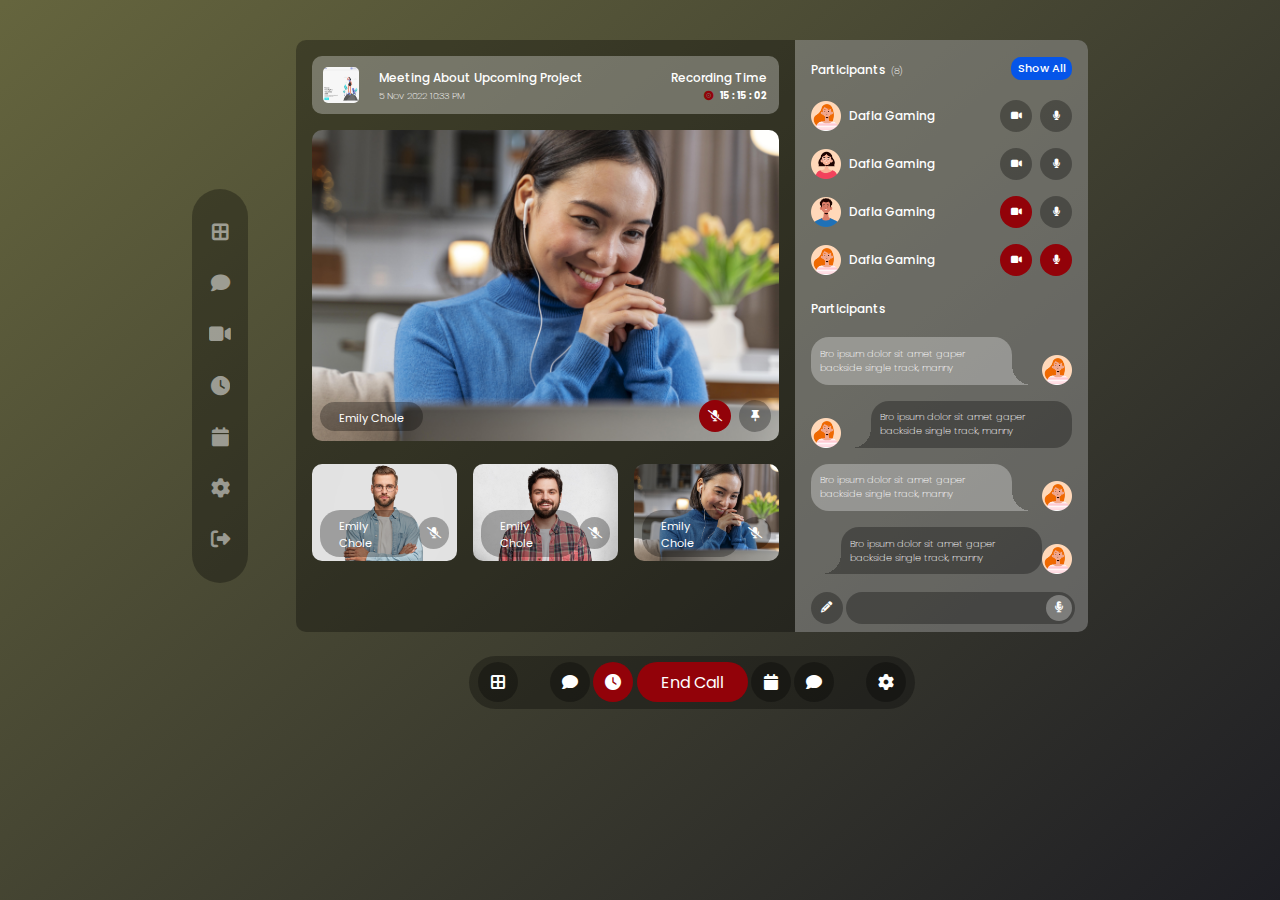
<file: index.html>
<!DOCTYPE html>
<html lang="en">
  <head>
    <meta charset="UTF-8" />
    <meta name="viewport" content="width=device-width, initial-scale=1.0" />
    <link rel="stylesheet" href="style.css" />
    <link
      href="https://cdnjs.cloudflare.com/ajax/libs/font-awesome/6.5.2/css/all.min.css"
      rel="stylesheet"
    />
    <link rel="preconnect" href="https://fonts.googleapis.com" />
    <link rel="preconnect" href="https://fonts.gstatic.com" crossorigin />
    <link
      href="https://fonts.googleapis.com/css2?family=Poppins:ital,wght@0,100;0,200;0,300;0,400;0,500;0,600;0,700;0,800;0,900;1,100;1,200;1,300;1,400;1,500;1,600;1,700;1,800;1,900&family=Roboto:ital,wght@0,100;0,300;0,400;0,500;0,700;0,900;1,100;1,300;1,400;1,500;1,700;1,900&display=swap"
      rel="stylesheet"
    />
    <title>Document</title>
  </head>
  <body>
    <div class="root">
      <div class="left_toolbar">
        <div class="tools_container">
          <ul>
            <li>
              <i class="fa-solid fa-border-all"></i>
            </li>
            <li>
              <i class="fa-solid fa-comment"></i>
            </li>
            <li>
              <i class="fa-solid fa-video"></i>
            </li>
            <li>
              <i class="fa-solid fa-clock"></i>
            </li>
            <li>
              <i class="fa-solid fa-calendar"></i>
            </li>
            <li>
              <i class="fa-solid fa-gear"></i>
            </li>
            <li>
              <i class="fa-solid fa-right-from-bracket"></i>
            </li>
          </ul>
        </div>
      </div>
      
      <div class="main">
        <div class="meeting">
          <div class="leftside">
            <div class="info">
              <img src="./img/icon.jpg" />
              <div class="info_texts">
                <h3>Meeting About Upcoming Project</h3>
                <span> 5 Nov 2022 10:33 PM</span>
              </div>
              <div class="info_texts rtl">
                <h3>Recording Time</h3>
                <span class="recording">
                  02 : 15 : 15 <i class="fa-solid fa-record-vinyl"></i>
                </span>
              </div>
            </div>
            <div class="call">
              <div class="img-container">
                <img src="./img/1.jpg" />
                <div class="on_video_info_container">
                  <div class="on_video_info">
                    <span>Emily Chole</span>
                    <div class="btns">
                      <span class="user_btn bg_red">
                        <i class="fa-solid fa-microphone-slash"></i>
                      </span>
                      <span class="user_btn">
                        <i class="fa-solid fa-thumbtack"></i>
                      </span>
                    </div>
                  </div>
                </div>
              </div>
            </div>
            <div class="participant_videos">
              <div class="participant_video">
                <img src="./img/2.jpg" />
                <div class="on_video_info_container thumbnail">
                  <div class="on_video_info">
                    <span class="thumbnail_span">Emily Chole</span>
                    <span class="user_btn thumbnail_btn">
                      <i class="fa-solid fa-microphone-slash"></i>
                    </span>
                  </div>
                </div>
              </div>
              <div class="participant_video">
                <img src="./img/3.jpg" />
                <div class="on_video_info_container thumbnail">
                  <div class="on_video_info">
                    <span class="thumbnail_span">Emily Chole</span>
                    <span class="user_btn thumbnail_btn">
                      <i class="fa-solid fa-microphone-slash"></i>
                    </span>
                  </div>
                </div>
              </div>
              <div class="participant_video">
                <img src="./img/1.jpg" />
                <div class="on_video_info_container thumbnail">
                  <div class="on_video_info">
                    <span class="thumbnail_span">Emily Chole</span>
                    <span class="user_btn thumbnail_btn">
                      <i class="fa-solid fa-microphone-slash"></i>
                    </span>
                  </div>
                </div>
              </div>
            </div>
          </div>
          <div class="rightside">
            <div class="participants">
              <div class="participant_row" style="margin-top: 0">
                <div>
                  <h3>Participants</h3>
                  <span>(8)</span>
                </div>
                <span class="show_btn">Show All</span>
              </div>
              <div class="participant_row" style="margin-top: 1.2rem">
                <div class="user_info">
                  <img src="./img/user-1.png" />
                  <h3>Dafla Gaming</h3>
                </div>
                <div class="user_btns">
                  <span class="user_btn">
                    <i class="fa-solid fa-video"></i>
                  </span>
                  <span class="user_btn">
                    <i class="fa-solid fa-microphone"></i>
                  </span>
                </div>
              </div>
              <div class="participant_row">
                <div class="user_info">
                  <img src="./img/user-2.png" />
                  <h3>Dafla Gaming</h3>
                </div>
                <div class="user_btns">
                  <span class="user_btn">
                    <i class="fa-solid fa-video"></i>
                  </span>
                  <span class="user_btn">
                    <i class="fa-solid fa-microphone"></i>
                  </span>
                </div>
              </div>
              <div class="participant_row">
                <div class="user_info">
                  <img src="./img/user-3.png" />
                  <h3>Dafla Gaming</h3>
                </div>
                <div class="user_btns">
                  <span class="user_btn bg_red">
                    <i class="fa-solid fa-video"></i>
                  </span>
                  <span class="user_btn">
                    <i class="fa-solid fa-microphone"></i>
                  </span>
                </div>
              </div>
              <div class="participant_row">
                <div class="user_info">
                  <img src="./img/user-1.png" />
                  <h3>Dafla Gaming</h3>
                </div>
                <div class="user_btns">
                  <span class="user_btn bg_red">
                    <i class="fa-solid fa-video"></i>
                  </span>
                  <span class="user_btn bg_red">
                    <i class="fa-solid fa-microphone"></i>
                  </span>
                </div>
              </div>
            </div>
            <div class="messages">
              <h3>Participants</h3>
              <div class="message_row" style="margin-top: 1.2rem">
                <div class="bubble right">
                  Bro ipsum dolor sit amet gaper backside single track, manny
                </div>
                <img src="./img/user-1.png" />
              </div>
              <div class="message_row">
                <img src="./img/user-1.png" />
                <div class="bubble left">
                  Bro ipsum dolor sit amet gaper backside single track, manny
                </div>
              </div>
              <div class="message_row">
                <div class="bubble right">
                  Bro ipsum dolor sit amet gaper backside single track, manny
                </div>
                <img src="./img/user-1.png" />
              </div>
               <div class="message_row">
                <div class="bubble left">
                  Bro ipsum dolor sit amet gaper backside single track, manny
                </div>
                <img src="./img/user-1.png" />
              </div>
              <div class="message_row new_message">
                <span class="user_btn">
                  <i class="fa-solid fa-pencil"></i>
                </span>
                <div class="write_message">
                  <input type="text" class="message_input" />
                  <span class="user_btn voice_btn">
                    <i class="fa-solid fa-microphone-lines"></i>
                  </span>
                </div>
              </div>
            </div>
          </div>
        </div>
        <div class="bottom_toolbar">
          <span class="bottom_btn active" style="margin-right: 2rem">
            <i class="fa-solid fa-border-all"></i>
          </span>
          <div style="display: flex; gap: 0.2rem">
            <span class="bottom_btn">
              <i class="fa-solid fa-comment"></i>
            </span>
            <span class="bottom_btn bg_red">
              <i class="fa-solid fa-clock"></i>
            </span>
            <span class="bottom_btn end_call bg_red">
              <span>End Call</span>
            </span>
            <span class="bottom_btn">
              <i class="fa-solid fa-calendar"></i>
            </span>
            <span class="bottom_btn">
              <i class="fa-solid fa-comment"></i>
            </span>
          </div>
          <span class="bottom_btn" style="margin-left: 2rem">
            <i class="fa-solid fa-gear"></i>
          </span>
        </div>
      </div>
    </div>
  </body>
</html>
</file>
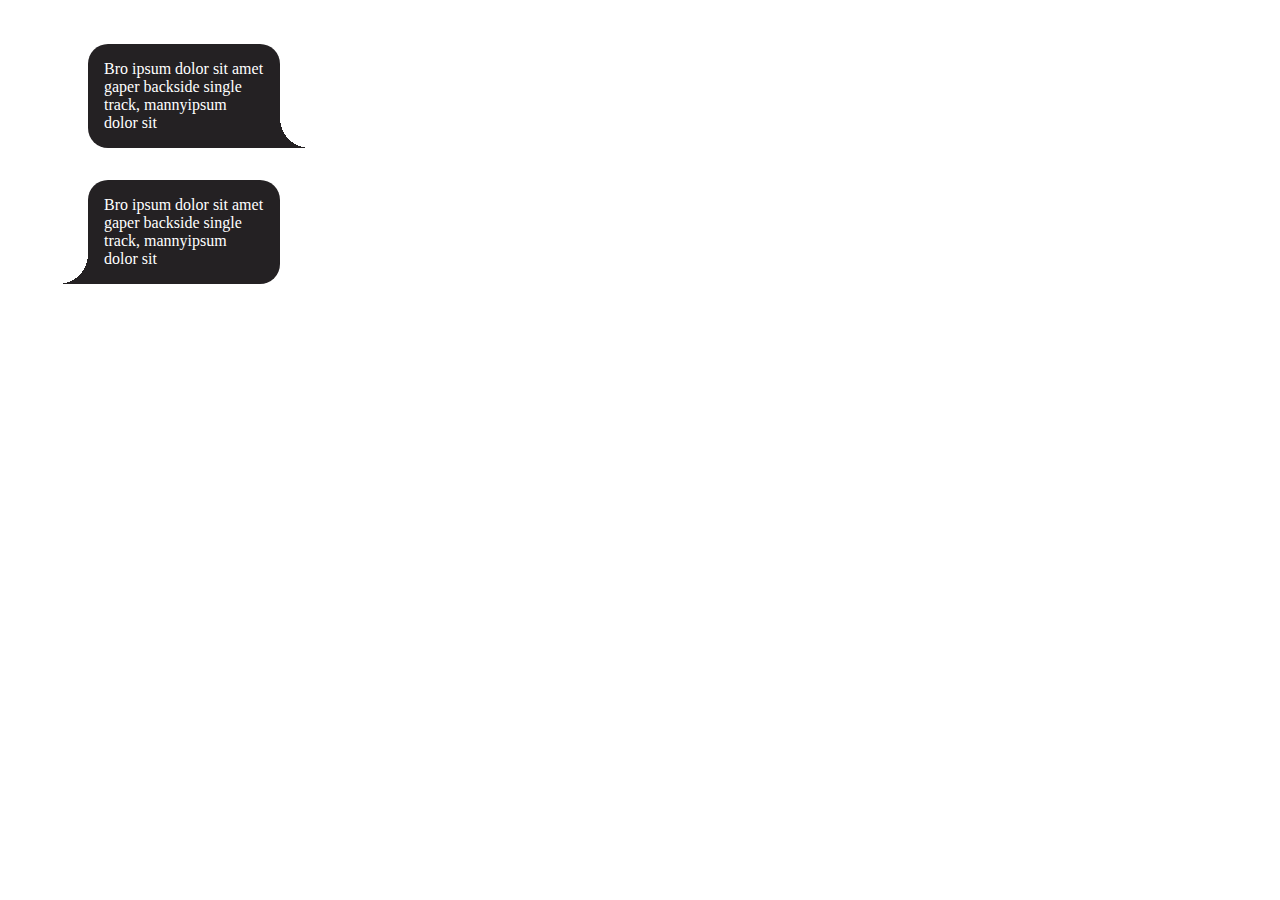
<file: bubble.html>
<!DOCTYPE html>
<html lang="en">
  <head>
    <meta charset="UTF-8" />
    <meta name="viewport" content="width=device-width, initial-scale=1.0" />
    <title>Document</title>
    <link rel="stylesheet" href="bubble_style.css" />
  </head>
  <body>
    <br />
    <br />

    <div class="m_bubble_4_right">
      Bro ipsum dolor sit amet gaper backside single track, mannyipsum dolor sit
    </div>
      <div class="m_bubble_4_left">
      Bro ipsum dolor sit amet gaper backside single track, mannyipsum dolor sit
    </div>
 
  </body>
</html>
</file>
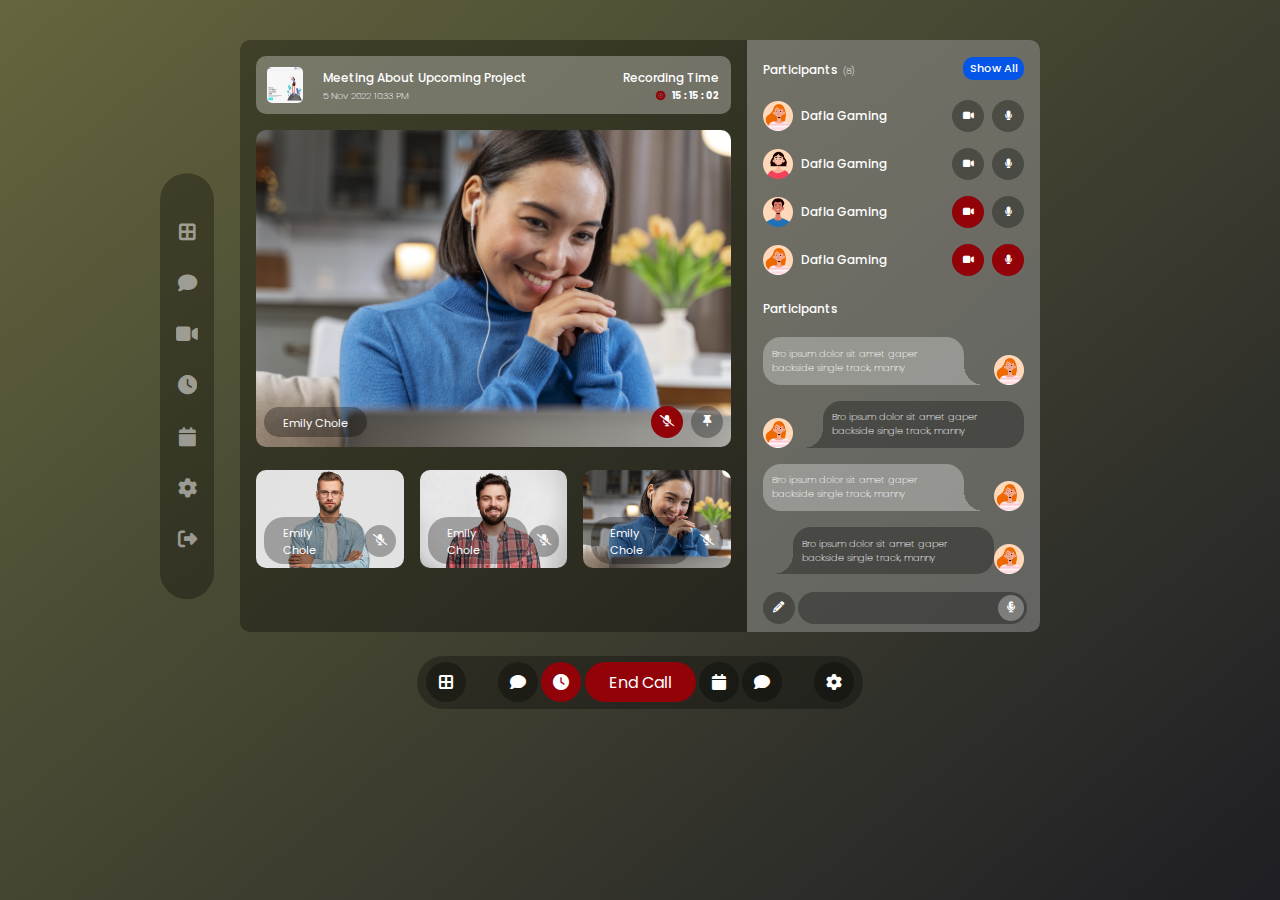
<file: index_2.html>
<!DOCTYPE html>
<html lang="en">
  <head>
    <meta charset="UTF-8" />
    <meta name="viewport" content="width=device-width, initial-scale=1.0" />
    <link rel="stylesheet" href="style_2.css" />
    <link
      href="https://cdnjs.cloudflare.com/ajax/libs/font-awesome/6.5.2/css/all.min.css"
      rel="stylesheet"
    />
    <link rel="preconnect" href="https://fonts.googleapis.com" />
    <link rel="preconnect" href="https://fonts.gstatic.com" crossorigin />
    <link
      href="https://fonts.googleapis.com/css2?family=Poppins:ital,wght@0,100;0,200;0,300;0,400;0,500;0,600;0,700;0,800;0,900;1,100;1,200;1,300;1,400;1,500;1,600;1,700;1,800;1,900&family=Roboto:ital,wght@0,100;0,300;0,400;0,500;0,700;0,900;1,100;1,300;1,400;1,500;1,700;1,900&display=swap"
      rel="stylesheet"
    />
    <title>Document</title>
  </head>
  <body>
    <div class="root">
      <div class="main-2">
        <div class="left_toolbar">
          <div class="tools_container">
            <ul>
              <li>
                <i class="fa-solid fa-border-all"></i>
              </li>
              <li>
                <i class="fa-solid fa-comment"></i>
              </li>
              <li>
                <i class="fa-solid fa-video"></i>
              </li>
              <li>
                <i class="fa-solid fa-clock"></i>
              </li>
              <li>
                <i class="fa-solid fa-calendar"></i>
              </li>
              <li>
                <i class="fa-solid fa-gear"></i>
              </li>
              <li>
                <i class="fa-solid fa-right-from-bracket"></i>
              </li>
            </ul>
          </div>
        </div>

        <div class="main">
          <div class="meeting">
            <div class="leftside">
              <div class="info">
                <img src="./img/icon.jpg" />
                <div class="info_texts">
                  <h3>Meeting About Upcoming Project</h3>
                  <span> 5 Nov 2022 10:33 PM</span>
                </div>
                <div class="info_texts rtl">
                  <h3>Recording Time</h3>
                  <span class="recording">
                    02 : 15 : 15 <i class="fa-solid fa-record-vinyl"></i>
                  </span>
                </div>
              </div>
              <div class="call">
                <div class="img-container">
                  <img src="./img/1.jpg" />
                  <div class="on_video_info_container">
                    <div class="on_video_info">
                      <span>Emily Chole</span>
                      <div class="btns">
                        <span class="user_btn bg_red">
                          <i class="fa-solid fa-microphone-slash"></i>
                        </span>
                        <span class="user_btn">
                          <i class="fa-solid fa-thumbtack"></i>
                        </span>
                      </div>
                    </div>
                  </div>
                </div>
              </div>
              <div class="participant_videos">
                <div class="participant_video">
                  <img src="./img/2.jpg" />
                  <div class="on_video_info_container thumbnail">
                    <div class="on_video_info">
                      <span class="thumbnail_span">Emily Chole</span>
                      <span class="user_btn thumbnail_btn">
                        <i class="fa-solid fa-microphone-slash"></i>
                      </span>
                    </div>
                  </div>
                </div>
                <div class="participant_video">
                  <img src="./img/3.jpg" />
                  <div class="on_video_info_container thumbnail">
                    <div class="on_video_info">
                      <span class="thumbnail_span">Emily Chole</span>
                      <span class="user_btn thumbnail_btn">
                        <i class="fa-solid fa-microphone-slash"></i>
                      </span>
                    </div>
                  </div>
                </div>
                <div class="participant_video">
                  <img src="./img/1.jpg" />
                  <div class="on_video_info_container thumbnail">
                    <div class="on_video_info">
                      <span class="thumbnail_span">Emily Chole</span>
                      <span class="user_btn thumbnail_btn">
                        <i class="fa-solid fa-microphone-slash"></i>
                      </span>
                    </div>
                  </div>
                </div>
              </div>
            </div>
            <div class="rightside">
              <div class="participants">
                <div class="participant_row" style="margin-top: 0">
                  <div>
                    <h3>Participants</h3>
                    <span>(8)</span>
                  </div>
                  <span class="show_btn">Show All</span>
                </div>
                <div class="participant_row" style="margin-top: 1.2rem">
                  <div class="user_info">
                    <img src="./img/user-1.png" />
                    <h3>Dafla Gaming</h3>
                  </div>
                  <div class="user_btns">
                    <span class="user_btn">
                      <i class="fa-solid fa-video"></i>
                    </span>
                    <span class="user_btn">
                      <i class="fa-solid fa-microphone"></i>
                    </span>
                  </div>
                </div>
                <div class="participant_row">
                  <div class="user_info">
                    <img src="./img/user-2.png" />
                    <h3>Dafla Gaming</h3>
                  </div>
                  <div class="user_btns">
                    <span class="user_btn">
                      <i class="fa-solid fa-video"></i>
                    </span>
                    <span class="user_btn">
                      <i class="fa-solid fa-microphone"></i>
                    </span>
                  </div>
                </div>
                <div class="participant_row">
                  <div class="user_info">
                    <img src="./img/user-3.png" />
                    <h3>Dafla Gaming</h3>
                  </div>
                  <div class="user_btns">
                    <span class="user_btn bg_red">
                      <i class="fa-solid fa-video"></i>
                    </span>
                    <span class="user_btn">
                      <i class="fa-solid fa-microphone"></i>
                    </span>
                  </div>
                </div>
                <div class="participant_row">
                  <div class="user_info">
                    <img src="./img/user-1.png" />
                    <h3>Dafla Gaming</h3>
                  </div>
                  <div class="user_btns">
                    <span class="user_btn bg_red">
                      <i class="fa-solid fa-video"></i>
                    </span>
                    <span class="user_btn bg_red">
                      <i class="fa-solid fa-microphone"></i>
                    </span>
                  </div>
                </div>
              </div>
              <div class="messages">
                <h3>Participants</h3>
                <div class="message_row" style="margin-top: 1.2rem">
                  <div class="bubble right">
                    Bro ipsum dolor sit amet gaper backside single track, manny
                  </div>
                  <img src="./img/user-1.png" />
                </div>
                <div class="message_row">
                  <img src="./img/user-1.png" />
                  <div class="bubble left">
                    Bro ipsum dolor sit amet gaper backside single track, manny
                  </div>
                </div>
                <div class="message_row">
                  <div class="bubble right">
                    Bro ipsum dolor sit amet gaper backside single track, manny
                  </div>
                  <img src="./img/user-1.png" />
                </div>
                <div class="message_row">
                  <div class="bubble left">
                    Bro ipsum dolor sit amet gaper backside single track, manny
                  </div>
                  <img src="./img/user-1.png" />
                </div>
                <div class="message_row new_message">
                  <span class="user_btn">
                    <i class="fa-solid fa-pencil"></i>
                  </span>
                  <div class="write_message">
                    <input type="text" class="message_input" />
                    <span class="user_btn voice_btn">
                      <i class="fa-solid fa-microphone-lines"></i>
                    </span>
                  </div>
                </div>
              </div>
            </div>
          </div>
          <div class="bottom_toolbar">
            <span class="bottom_btn active" style="margin-right: 2rem">
              <i class="fa-solid fa-border-all"></i>
            </span>
            <div style="display: flex; gap: 0.2rem">
              <span class="bottom_btn">
                <i class="fa-solid fa-comment"></i>
              </span>
              <span class="bottom_btn bg_red">
                <i class="fa-solid fa-clock"></i>
              </span>
              <span class="bottom_btn end_call bg_red">
                <span>End Call</span>
              </span>
              <span class="bottom_btn">
                <i class="fa-solid fa-calendar"></i>
              </span>
              <span class="bottom_btn">
                <i class="fa-solid fa-comment"></i>
              </span>
            </div>
            <span class="bottom_btn" style="margin-left: 2rem">
              <i class="fa-solid fa-gear"></i>
            </span>
          </div>
        </div>
      </div>
    </div>
  </body>
</html>
</file>
<file: style.css>
* {
  margin: 0;
  padding: 0;
  box-sizing: border-box;
}

:root {
  --main-color: rgba(0, 0, 0, 0.3);
  --second-color: rgba(255, 255, 255, 0.3);
  --red: #920209;
}

.poppins-thin {
  font-family: "Poppins", sans-serif;
  font-weight: 100;
  font-style: normal;
}

.poppins-extralight {
  font-family: "Poppins", sans-serif;
  font-weight: 200;
  font-style: normal;
}

.poppins-light {
  font-family: "Poppins", sans-serif;
  font-weight: 300;
  font-style: normal;
}

.poppins-regular {
  font-family: "Poppins", sans-serif;
  font-weight: 400;
  font-style: normal;
}

.poppins-medium {
  font-family: "Poppins", sans-serif;
  font-weight: 500;
  font-style: normal;
}

.poppins-semibold {
  font-family: "Poppins", sans-serif;
  font-weight: 600;
  font-style: normal;
}

.poppins-bold {
  font-family: "Poppins", sans-serif;
  font-weight: 700;
  font-style: normal;
}

.poppins-extrabold {
  font-family: "Poppins", sans-serif;
  font-weight: 800;
  font-style: normal;
}

.poppins-black {
  font-family: "Poppins", sans-serif;
  font-weight: 900;
  font-style: normal;
}

body {
  background: hsla(240, 9%, 13%, 1);
  background: linear-gradient(
    130deg,
    hsla(240, 9%, 13%, 1) 0%,
    hsla(60, 24%, 32%, 1) 100%
  );

  background: -moz-linear-gradient(
    130deg,
    hsla(240, 9%, 13%, 1) 0%,
    hsla(60, 24%, 32%, 1) 100%
  );

  background: -webkit-linear-gradient(
    130deg,
    hsla(240, 9%, 13%, 1) 0%,
    hsla(60, 24%, 32%, 1) 100%
  );

  filter: progid: DXImageTransform.Microsoft.gradient( startColorstr="#1D1D23", endColorstr="#64643D", GradientType=1 );
  font-family: Poppins;
  font-weight: 200;
  color: white;
  height: 100%;
  margin: 0;
  background-repeat: no-repeat;
  background-attachment: fixed;
}
h3 {
  font-size: 0.75em;
  font-weight: 500;
}
.rtl {
  direction: rtl;
}
i {
  cursor: pointer;
}
.root {
  padding: 2.5rem 12rem 1rem;
  display: grid;
  grid-template-columns: 5rem 1fr;
  gap: 1.5rem;
  align-items: center;
  justify-content: end;
}

.tools_container {
  background-color: var(--main-color);
  display: flex;
  flex-direction: column;
  align-items: center;
  margin-right: 1.5rem;
  border-radius: 35px;

}

.tools_container ul {
  list-style: none;
}
.tools_container ul li {
  text-align: center;
}
.tools_container ul li i {
  font-size: 1.2em;
  color: white;
  opacity: 0.5;
  margin: 1rem 0;
  transition: all 0.5s;
}
.tools_container ul li i:hover {
  opacity: 1;
}
.tools_container ul:first-child {
  margin: 1.1rem 0;
}
.main {
   display: flex;
  justify-items: center;
  flex-direction: column;  
/*     align-items: center;
 */
}

.meeting {
  display: grid;
  grid-template-columns: 2fr 1fr;
  border-radius: 10px;
  background-color: var(--main-color);
}
.rightside {
  background-color: var(--second-color);
  border-radius: 0 10px 10px 0;
  display: flex;
  flex-direction: column;
  justify-content: space-between;
}
.info {
  margin: 1rem;
  display: grid;
  grid-template-columns: 35px 1fr auto;
  gap: 0.5rem;
  justify-content: space-between;
  background-color: var(--second-color);
  border-radius: 10px;
  padding: 0.7rem;
}

.info_leftside {
  display: flex;
}
.info img {
  aspect-ratio: 1/1;
  width: 36px;
  border-radius: 5px;
}
.info_texts {
  display: flex;
  flex-direction: column;
  justify-content: space-between;
  margin-left: 0.8rem;
  margin-top: 0.1rem;
}

.info_texts span {
  font-size: 0.6em;
}
.recording {
  font-weight: 700;
}
.recording i {
  color: var(--red);
  margin-right: 0.3rem;
  font-size: 1em;
  cursor: default !important;
}
.img-container {
  margin: 1rem;
  position: relative;
}
.img-container img {
  width: 100%;
  border-radius: 10px;
  max-height: 320px;
  object-fit: cover;
}
.on_video_info_container {
  position: absolute;
  bottom: 0.5rem;
  left: 0;
  right: 0;
}
.on_video_info {
  display: flex;
  justify-content: space-between;
  padding: 0.5rem;
  align-items: center;
}
.on_video_info .btns {
  display: flex;
  justify-content: space-between;
  gap: 0.5rem;
}
.on_video_info .btns span {
  font-size: 0.7em;
}
.on_video_info > span {
  border-radius: 20px;
  background-color: var(--main-color);
  font-weight: 400;
  font-size: 0.7em;
  padding: 0.5rem 1.2rem 0.3rem;
}
.thumbnail {
  bottom: 0.2rem !important;
}
.thumbnail_span {
  font-size: 0.5em;
}
.thumbnail_btn {
  padding: 0.3rem 0.4rem !important;
}

.participant_videos {
  display: flex;
  flex-direction: row;
  justify-content: space-between;
  gap: 1rem;
  margin: 1rem;
}
.participant_video {
  position: relative;
  flex: 1 1 33%;
}

.participant_video img {
  width: 100%;
  border-radius: 10px;
  max-height: 132px;
  object-fit: cover;
}

.participants {
  padding: 1rem;
}
.participant_row {
  display: flex;
  justify-content: space-between;
  align-items: center;
  margin-top: 1rem;
}
.participant_row div h3 {
  display: inline-block;
}
.participant_row div span {
  font-size: 0.6em;
}
.show_btn {
  padding: 0.2rem 0.4rem;
  font-weight: 500;
  font-size: 0.7em;
  background-color: rgb(5, 85, 233);
  border-radius: 10px;
}
.user_info,
.user_btns {
  display: flex;
  justify-content: start;
  align-items: center;
  gap: 0.5rem;
}
.user_info img,
.message_row img {
  aspect-ratio: 1/1;
  width: 30px;
}
.user_btn {
  background-color: var(--main-color);
  border-radius: 50%;
  padding: 0.7rem;
  width: 32px;
  height: 32px;
  display: flex;
  justify-content: center;
  align-items: center;
  transition: all 0.5s;
}
.user_btn:hover {
  background-color: var(--second-color);
}

.messages {
  padding: 0.5rem 1rem;
  display: grid;
}
.message_row {
  display: flex;
  align-items: end;
  margin-top: 1rem;
}
.new_message {
  margin-top: 1.1rem;
  justify-content: space-between;
  gap: 0.2rem;
}
.write_message {
  background-color: var(--main-color);
  border-radius: 20px;
  height: 32px;
  display: flex;
  align-items: center;
  flex: 1 0 calc(100% - 32px);
  justify-content: space-between;
  padding-right: 0.2rem;
}

.new_message .user_btn i {
  font-size: 0.7em;
}

.message_input {
  outline: none;
  background-color: transparent;
  font-size: 0.8em;
  flex: 1 0 auto;
  margin: 0 0.8rem;
  padding: 0.2rem;
  border: 0;
  color: white;
}
.voice_btn {
  width: 26px !important;
  height: 26px !important;
  background-color: var(--second-color);
}

.bubble {
  position: relative;
  padding: 0.6rem;
  border-radius: 18px;
  width: auto;
  color: white;
  font-size: 0.6em;
  word-wrap: break-word;
}
.right {
  background-color: var(--second-color);
  border-bottom-right-radius: 0;
  margin-right: 30px;
}

.right::after {
  content: "";
  right: -20px;
  bottom: 0;
  position: absolute;
  width: 20px;
  height: 20px;
  margin: 0em auto;
  background-image: radial-gradient(
    circle at 100% 0,
    transparent 0%,
    transparent 20px,
    var(--second-color) 20px
  );
}

.left {
  background-color: var(--main-color);
  border-bottom-left-radius: 0;
  margin-left: 30px;
}

.left::after {
  content: "";
  left: -20px;
  bottom: 0;
  position: absolute;
  width: 20px;
  height: 20px;
  margin: 0em auto;
  background-image: radial-gradient(
    circle at 0 0,
    transparent 0%,
    transparent 20px,
    var(--main-color) 20px
  );
}

.bottom_toolbar {
  background-color: var(--main-color);
  border-radius: 35px;
  display: inline-flex;
  flex-direction: row;
  align-items: center;
  justify-content: space-between;
  padding: 0 0.6rem;
  width: auto;
  margin: 1.5rem auto;
}

.bottom_btn {
  background-color: var(--main-color);
  border-radius: 50%;
  padding: 0.3rem;
  width: 40px;
  height: 40px;
  display: flex;
  justify-content: center;
  align-items: center;
  font-size: 1em;
  margin: 0.4rem 0;
  transition: all 0.5s;
}
.bottom_btn:hover {
  background-color: var(--second-color);
}
.end_call {
  width: auto;
  padding: 1rem 1.5rem;
  border-radius: 20px;
  font-weight: 400;
}
.bg_red {
  background-color: var(--red);
}
</file>
<file: bubble_style.css>
.m_bubble {
  background-color: #242123;
  border-radius: 10px;
  padding: 1rem;
  margin: 1rem 1rem 0 2rem;
  position: relative;
  border-bottom-left-radius: 0;
  max-width: 300px;
  color: white;
}
.m_bubble::before {
  content: "";
  position: absolute;
  bottom: 0;
  width: 0;
  height: 0;
  border: 20px solid transparent;
  border-bottom-color: #242123;

  border-top: 0;
  border-right: 0;
  left: -20px;
  bottom: 0;
}
.m_bubble::after {
  content: "";
  width: 24px;
  height: 30px;
  background-color: white;
  position: absolute;
  left: -24px;
  bottom: 0;
  transform: translateY(-1px);
  border-bottom-right-radius: 20px;
}

.m_bubble_2 {
  background-color: #242123;
  border-radius: 10px;
  padding: 1rem;
  margin: 1rem 1rem 0 2rem;
  position: relative;

  max-width: 300px;
  color: white;
}
.m_bubble_2::before {
  content: "";
  width: 0;
  height: 0;
  border: 22px solid transparent;
  border-bottom-color: #242123;
  border-bottom-left-radius: 15px;
  border-right: 0;
  border-top: 0;
  position: absolute;
  left: -22px;
  bottom: 10px;
}
.m_bubble_2::after {
  content: "";
  width: 24px;
  height: 30px;
  background-color: white;
  position: absolute;
  left: -24px;
  bottom: 0;
  transform: translateY(-12px);
  border-bottom-right-radius: 20px;
}

.m_bubble_3 {
  margin: 2rem 0;
  position: relative;
  max-width: 10rem;
  padding: 10px;
  background: #242123;
  border-radius: 6px;
  color: white;
  margin-left: 100px;
}
.m_bubble_3::before {
  content: "";
  bottom: 19px;
  left: -32px;
  position: absolute;
  border: 0px solid;
  display: block;
  width: 45px;
  height: 26px;
  background-color: transparent;
  border-bottom-left-radius: 50%;
  border-bottom-right-radius: 50%;
  box-shadow: 21px 9px 0px 4px #242123;
}

.m_bubble_4_right {
  position: relative;
  padding: 1rem;
  background-color: #242123;
  border-radius: 20px;
  border-bottom-right-radius: 0;
  width: auto;
  max-width: 10rem;
  color: white;
      margin-left: 5rem;

}
.m_bubble_4_right::after {
  content: "";
  right: -30px;
  bottom: 0;
  position: absolute;
  width: 30px;
  height: 30px;
  margin: 0em auto;
  background-image: radial-gradient(
    circle at 100% 0,
    transparent 0%,
    transparent 30px,
    #242123 30px
  );
}
.m_bubble_4_left {
  margin-left: 5rem;
  position: relative;
  padding: 1rem;
  background-color: #242123;
  border-radius: 20px;
  border-bottom-left-radius: 0;
  width: auto;
  max-width: 10rem;
  color: white;
   margin-top: 2rem;
}
.m_bubble_4_left::after {

  content: "";
  left: -30px;
  bottom: 0;
  position: absolute;
  width: 30px;
  height: 30px;
  margin: 0em auto;
  background-image: radial-gradient(
    circle at 0 0,
    transparent 0%,
    transparent 30px,
    #242123 30px
  );
}
</file>
<file: style_2.css>
* {
  margin: 0;
  padding: 0;
  box-sizing: border-box;
}

:root {
  --main-color: rgba(0, 0, 0, 0.3);
  --second-color: rgba(255, 255, 255, 0.3);
  --red: #920209;
}

.poppins-thin {
  font-family: "Poppins", sans-serif;
  font-weight: 100;
  font-style: normal;
}

.poppins-extralight {
  font-family: "Poppins", sans-serif;
  font-weight: 200;
  font-style: normal;
}

.poppins-light {
  font-family: "Poppins", sans-serif;
  font-weight: 300;
  font-style: normal;
}

.poppins-regular {
  font-family: "Poppins", sans-serif;
  font-weight: 400;
  font-style: normal;
}

.poppins-medium {
  font-family: "Poppins", sans-serif;
  font-weight: 500;
  font-style: normal;
}

.poppins-semibold {
  font-family: "Poppins", sans-serif;
  font-weight: 600;
  font-style: normal;
}

.poppins-bold {
  font-family: "Poppins", sans-serif;
  font-weight: 700;
  font-style: normal;
}

.poppins-extrabold {
  font-family: "Poppins", sans-serif;
  font-weight: 800;
  font-style: normal;
}

.poppins-black {
  font-family: "Poppins", sans-serif;
  font-weight: 900;
  font-style: normal;
}

body {
  background: hsla(240, 9%, 13%, 1);
  background: linear-gradient(
    130deg,
    hsla(240, 9%, 13%, 1) 0%,
    hsla(60, 24%, 32%, 1) 100%
  );

  background: -moz-linear-gradient(
    130deg,
    hsla(240, 9%, 13%, 1) 0%,
    hsla(60, 24%, 32%, 1) 100%
  );

  background: -webkit-linear-gradient(
    130deg,
    hsla(240, 9%, 13%, 1) 0%,
    hsla(60, 24%, 32%, 1) 100%
  );

  filter: progid: DXImageTransform.Microsoft.gradient( startColorstr="#1D1D23", endColorstr="#64643D", GradientType=1 );
  font-family: Poppins;
  font-weight: 200;
  color: white;
  height: 100%;
  margin: 0;
  background-repeat: no-repeat;
  background-attachment: fixed;
}
h3 {
  font-size: 0.75em;
  font-weight: 500;
}
.rtl {
  direction: rtl;
}
i {
  cursor: pointer;
}
.root {
  padding: 2.5rem 15rem 1rem;

}
.main-2{
  position: relative;
}

.tools_container {
  position: absolute;
  left: -5rem;
  background-color: var(--main-color);
  display: flex;
  flex-direction: column;
  align-items: center;
  margin-right: 1.5rem;
  border-radius: 35px;
  position: absolute;
  padding: 1rem;
  top: 50%;
  transform: translateY(-50%);
}

.tools_container ul {
  list-style: none;
}
.tools_container ul li {
  text-align: center;
}
.tools_container ul li i {
  font-size: 1.2em;
  color: white;
  opacity: 0.5;
  margin: 1rem 0;
  transition: all 0.5s;
}
.tools_container ul li i:hover {
  opacity: 1;
}
.tools_container ul:first-child {
  margin: 1.1rem 0;
}
.main {
   display: flex;
  justify-items: center;
  flex-direction: column;  
/*     align-items: center;
 */
}

.meeting {
  display: grid;
  grid-template-columns: 2fr 1fr;
  border-radius: 10px;
  background-color: var(--main-color);
}
.rightside {
  background-color: var(--second-color);
  border-radius: 0 10px 10px 0;
  display: flex;
  flex-direction: column;
  justify-content: space-between;
}
.info {
  margin: 1rem;
  display: grid;
  grid-template-columns: 35px 1fr auto;
  gap: 0.5rem;
  justify-content: space-between;
  background-color: var(--second-color);
  border-radius: 10px;
  padding: 0.7rem;
}

.info_leftside {
  display: flex;
}
.info img {
  aspect-ratio: 1/1;
  width: 36px;
  border-radius: 5px;
}
.info_texts {
  display: flex;
  flex-direction: column;
  justify-content: space-between;
  margin-left: 0.8rem;
  margin-top: 0.1rem;
}

.info_texts span {
  font-size: 0.6em;
}
.recording {
  font-weight: 700;
}
.recording i {
  color: var(--red);
  margin-right: 0.3rem;
  font-size: 1em;
  cursor: default !important;
}
.img-container {
  margin: 1rem;
  position: relative;
}
.img-container img {
  width: 100%;
  border-radius: 10px;
  max-height: 320px;
  object-fit: cover;
}
.on_video_info_container {
  position: absolute;
  bottom: 0.5rem;
  left: 0;
  right: 0;
}
.on_video_info {
  display: flex;
  justify-content: space-between;
  padding: 0.5rem;
  align-items: center;
}
.on_video_info .btns {
  display: flex;
  justify-content: space-between;
  gap: 0.5rem;
}
.on_video_info .btns span {
  font-size: 0.7em;
}
.on_video_info > span {
  border-radius: 20px;
  background-color: var(--main-color);
  font-weight: 400;
  font-size: 0.7em;
  padding: 0.5rem 1.2rem 0.3rem;
}
.thumbnail {
  bottom: 0.2rem !important;
}
.thumbnail_span {
  font-size: 0.5em;
}
.thumbnail_btn {
  padding: 0.3rem 0.4rem !important;
}

.participant_videos {
  display: flex;
  flex-direction: row;
  justify-content: space-between;
  gap: 1rem;
  margin: 1rem;
}
.participant_video {
  position: relative;
  flex: 1 1 33%;
}

.participant_video img {
  width: 100%;
  border-radius: 10px;
  max-height: 132px;
  object-fit: cover;
}

.participants {
  padding: 1rem;
}
.participant_row {
  display: flex;
  justify-content: space-between;
  align-items: center;
  margin-top: 1rem;
}
.participant_row div h3 {
  display: inline-block;
}
.participant_row div span {
  font-size: 0.6em;
}
.show_btn {
  padding: 0.2rem 0.4rem;
  font-weight: 500;
  font-size: 0.7em;
  background-color: rgb(5, 85, 233);
  border-radius: 10px;
}
.user_info,
.user_btns {
  display: flex;
  justify-content: start;
  align-items: center;
  gap: 0.5rem;
}
.user_info img,
.message_row img {
  aspect-ratio: 1/1;
  width: 30px;
}
.user_btn {
  background-color: var(--main-color);
  border-radius: 50%;
  padding: 0.7rem;
  width: 32px;
  height: 32px;
  display: flex;
  justify-content: center;
  align-items: center;
  transition: all 0.5s;
}
.user_btn:hover {
  background-color: var(--second-color);
}

.messages {
  padding: 0.5rem 1rem;
  display: grid;
}
.message_row {
  display: flex;
  align-items: end;
  margin-top: 1rem;
}
.new_message {
  margin-top: 1.1rem;
  justify-content: space-between;
  gap: 0.2rem;
}
.write_message {
  background-color: var(--main-color);
  border-radius: 20px;
  height: 32px;
  display: flex;
  align-items: center;
  flex: 1 0 calc(100% - 32px);
  justify-content: space-between;
  padding-right: 0.2rem;
}

.new_message .user_btn i {
  font-size: 0.7em;
}

.message_input {
  outline: none;
  background-color: transparent;
  font-size: 0.8em;
  flex: 1 0 auto;
  margin: 0 0.8rem;
  padding: 0.2rem;
  border: 0;
  color: white;
}
.voice_btn {
  width: 26px !important;
  height: 26px !important;
  background-color: var(--second-color);
}

.bubble {
  position: relative;
  padding: 0.6rem;
  border-radius: 18px;
  width: auto;
  color: white;
  font-size: 0.6em;
  word-wrap: break-word;
}
.right {
  background-color: var(--second-color);
  border-bottom-right-radius: 0;
  margin-right: 30px;
}

.right::after {
  content: "";
  right: -20px;
  bottom: 0;
  position: absolute;
  width: 20px;
  height: 20px;
  margin: 0em auto;
  background-image: radial-gradient(
    circle at 100% 0,
    transparent 0%,
    transparent 20px,
    var(--second-color) 20px
  );
}

.left {
  background-color: var(--main-color);
  border-bottom-left-radius: 0;
  margin-left: 30px;
}

.left::after {
  content: "";
  left: -20px;
  bottom: 0;
  position: absolute;
  width: 20px;
  height: 20px;
  margin: 0em auto;
  background-image: radial-gradient(
    circle at 0 0,
    transparent 0%,
    transparent 20px,
    var(--main-color) 20px
  );
}

.bottom_toolbar {
  background-color: var(--main-color);
  border-radius: 35px;
  display: inline-flex;
  flex-direction: row;
  align-items: center;
  justify-content: space-between;
  padding: 0 0.6rem;
  width: auto;
  margin: 1.5rem auto;
}

.bottom_btn {
  background-color: var(--main-color);
  border-radius: 50%;
  padding: 0.3rem;
  width: 40px;
  height: 40px;
  display: flex;
  justify-content: center;
  align-items: center;
  font-size: 1em;
  margin: 0.4rem 0;
  transition: all 0.5s;
}
.bottom_btn:hover {
  background-color: var(--second-color);
}
.end_call {
  width: auto;
  padding: 1rem 1.5rem;
  border-radius: 20px;
  font-weight: 400;
}
.bg_red {
  background-color: var(--red);
}
</file>
